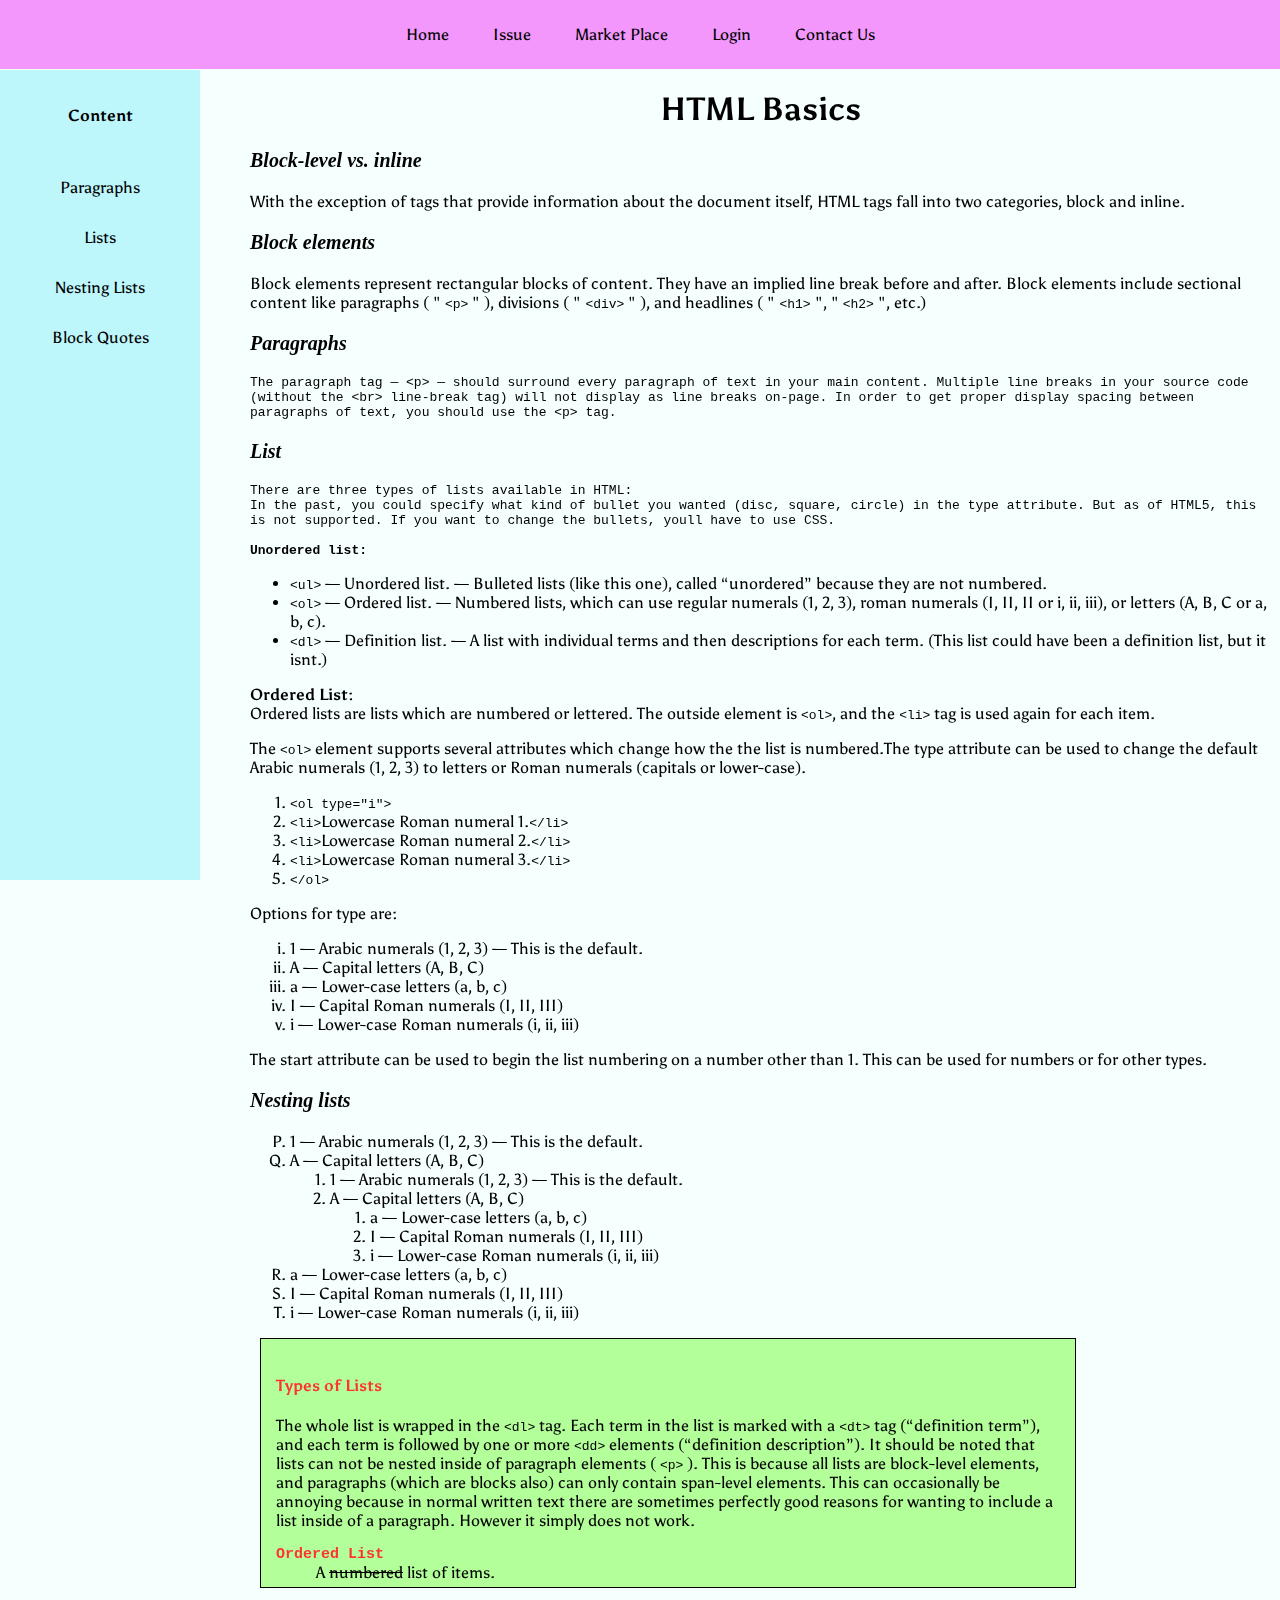
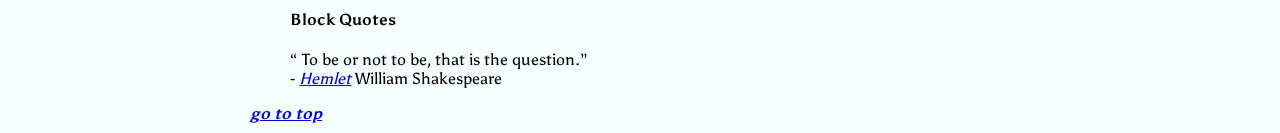
<file: index.html>
<!DOCTYPE html>
<html>

<head>
    <meta charset="utf-8">
    <title>Welcome</title>
    <link rel="stylesheet" href="html_basics.css" type="text/css">
    <link href="https://fonts.googleapis.com/css?family=Anonymous+Pro|Asul&display=swap" rel="stylesheet">
</head>

<body>

    <div id="container">
        <h1 style="text-align: center; ">HTML Basics</h1>
        <p id="top_of_page">
            <h3><em>Block-level vs. inline</em></h3>
            With the exception of tags that provide information about the document itself, HTML tags fall into two categories, block and inline.
            <h3><em>Block elements</em></h3>
            Block elements represent rectangular blocks of content. They have an implied line break before and after. Block elements include sectional content like paragraphs ( " <code>&lt;p&gt;</code> " ), divisions ( " <code>&lt;div&gt;</code> " ),
            and headlines ( " <code>&lt;h1&gt;</code> ", " <code>&lt;h2&gt;</code> ", etc.)
        </p>
        <sidebar class="sidebar">
            <h4 style="padding:10px ; color:black;"> Content </h4>
            <a href="#para">Paragraphs</a>
            <a href="#lst">Lists</a>
            <a href="#nest-lst">Nesting Lists</a>
            <a href="#blk-quotes">Block Quotes</a>
        </sidebar>
        <div>
            <header>
                <nav>
                    <a href="#">Home</a>
                    <a href="#">Issue</a>
                    <a href="#">Market Place</a>
                    <a href="login_page.html">Login</a>
                    <a href="contact-us.html">Contact Us</a>
                </nav>
            </header>
        </div>

        <!-- Title with line break-->
        <!--<h2>Hi Team:<br/>
	<small>Welcome to RJIO</small></h2>-->

        <!-- Paragraph -->

        <h3 id="para"><em>Paragraphs</em></h3>
        <p class="mono">The paragraph tag — <code>&lt;p&gt;</code> — should surround every paragraph of text in your main content. Multiple line breaks in your source code (without the <code>&lt;br&gt;</code> line-break tag) will not display as line breaks on-page. In
            order to get proper display spacing between paragraphs of text, you should use the <code>&lt;p&gt;</code> tag.
        </p>
        <!-- list -->
        <h3 id="lst"><em>List</em></h3>
        <p class="mono">There are three types of lists available in HTML:<br/> In the past, you could specify what kind of bullet you wanted (disc, square, circle) in the type attribute. But as of HTML5, this is not supported. If you want to change the bullets, youll
            have to use CSS.<br/>
            <br/>
            <strong>Unordered list:</strong>
        </p>
        <ul>
            <li><code>&lt;ul&gt;</code> — Unordered list. — Bulleted lists (like this one), called “unordered” because they are not numbered.
            </li>
            <li><code>&lt;ol&gt;</code> — Ordered list. — Numbered lists, which can use regular numerals (1, 2, 3), roman numerals (I, II, II or i, ii, iii), or letters (A, B, C or a, b, c).
            </li>
            <li><code>&lt;dl&gt;</code> — Definition list. — A list with individual terms and then descriptions for each term. (This list could have been a definition list, but it isnt.)
            </li>
        </ul>
        <!-- List-->
        <p><strong>Ordered List:</strong><br/> Ordered lists are lists which are numbered or lettered. The outside element is <code>&lt;ol&gt;</code>, and the <code>&lt;li&gt;</code> tag is used again for each item.
        </p>
        <p>The <code>&lt;ol&gt;</code> element supports several attributes which change how the the list is numbered.The type attribute can be used to change the default Arabic numerals (1, 2, 3) to letters or Roman numerals (capitals or lower-case).
        </p>
        <ol>
            <li><code>&lt;ol type="i"&gt;</code>
                <li><code>&lt;li&gt;</code>Lowercase Roman numeral 1.<code>&lt;/li&gt;</code>
                    <li><code>&lt;li&gt;</code>Lowercase Roman numeral 2.<code>&lt;/li&gt;</code>
                        <li><code>&lt;li&gt;</code>Lowercase Roman numeral 3.<code>&lt;/li&gt;</code>
                            <li><code>&lt;/ol&gt;</code></li>
        </ol>
        <p>Options for type are:
        </p>
        <ol type="i">
            <li>1 — Arabic numerals (1, 2, 3) — This is the default.</li>
            <li>A — Capital letters (A, B, C)</li>
            <li>a — Lower-case letters (a, b, c)</li>
            <li>I — Capital Roman numerals (I, II, III)</li>
            <li>i — Lower-case Roman numerals (i, ii, iii)</li>
        </ol>
        <p>
            The start attribute can be used to begin the list numbering on a number other than 1. This can be used for numbers or for other types.
        </p>
        <h3 id="nest-lst"><strong>Nesting lists</strong></h3>
        <ol type="A" start="16">
            <li>1 — Arabic numerals (1, 2, 3) — This is the default.</li>
            <li>A — Capital letters (A, B, C)</li>
            <ol>
                <li>1 — Arabic numerals (1, 2, 3) — This is the default.</li>
                <li>A — Capital letters (A, B, C)</li>
                <ol>
                    <li>a — Lower-case letters (a, b, c)</li>
                    <li>I — Capital Roman numerals (I, II, III)</li>
                    <li>i — Lower-case Roman numerals (i, ii, iii)</li>
                </ol>
            </ol>
            <li>a — Lower-case letters (a, b, c)</li>
            <li>I — Capital Roman numerals (I, II, III)</li>
            <li>i — Lower-case Roman numerals (i, ii, iii)</li>
        </ol>


        <!-- 3 Description / Definition Lists-->
        <div class="divlst">
            <h4><span style="color:#ff3333;">Types of Lists</span></h4>
            <p>The whole list is wrapped in the <code>&lt;dl&gt;</code> tag. Each term in the list is marked with a <code>&lt;dt&gt;</code> tag (“definition term”), and each term is followed by one or more <code>&lt;dd&gt;</code> elements (“definition description”).
                It should be noted that lists can not be nested inside of paragraph elements ( <code>&lt;p&gt</code> ). This is because all lists are block-level elements, and paragraphs (which are blocks also) can only contain span-level elements. This
                can occasionally be annoying because in normal written text there are sometimes perfectly good reasons for wanting to include a list inside of a paragraph. However it simply does not work.
            </p>
            <dl>
                <dt style="font-family: monospace; font-size:15px;"><strong><span style="color:#ff3333;">Ordered List</span></strong></dt>
                <dd>A <s>numbered</s> list of items.</dd><br/>
                <dt style="font-family: monospace; font-size:15px;"><strong><span style="color:#ff3333;">Unordered List</span></strong></dt>
                <dd>A list of bulleted items.</dd><br/>
                <dt style="font-family: monospace; font-size:15px;"><strong><span style="color:#ff3333;">Definition List</span></strong></dt>
                <dd>A list of <del>term</del> <ins>terms</ins> with associated definitions.</dd>
                <dd>Each term can have one or more definition descriptions.</dd>
                <dd>The obvious use for a description list is a glossary or dictionary, but that isnt the only standard use.</dd>
            </dl>
        </div>
        <blockquote cite="http://www.gutenberg.org/ebooks/2265" id="blk-quotes">
            <h4>Block Quotes</h4>
            <q> To be or not to be, that is the question.</q><br/> &dash; <a href="http://www.gutenberg.org/ebooks/2265" target="_blank"><em>Hemlet</em></a> William Shakespeare
        </blockquote>
        <!-- Table -->

        <!--ID refernce -->
        <a href="#top_of_page"><b><i>go to top</i></b></a>
    </div>
</body>

</html>
</file>
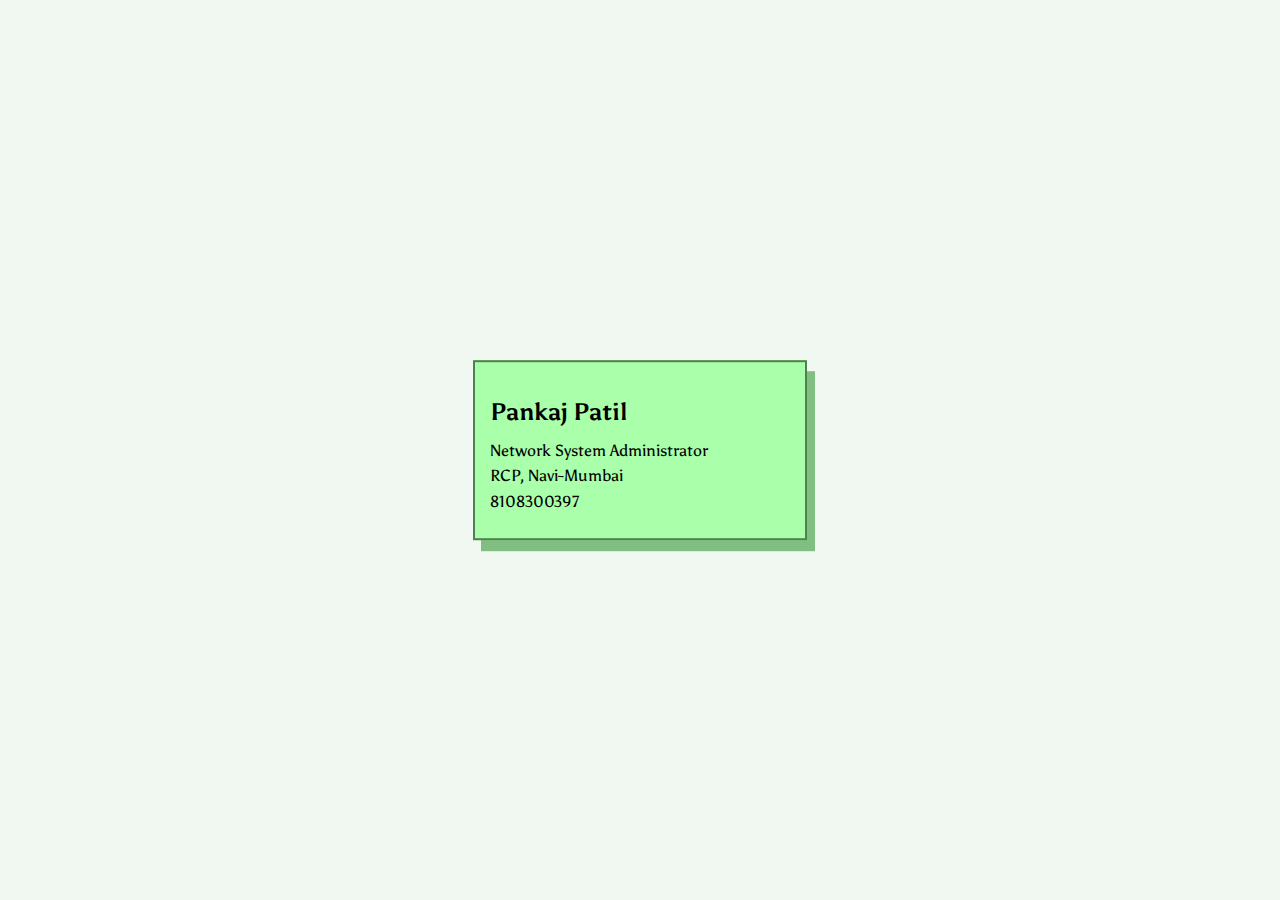
<file: contact-us.html>
<!DOCTYPE html>
<html lang="en">

<head>
    <meta charset="UTF-8">
    <meta name="viewport" content="width=device-width, initial-scale=1.0">
    <title>Document</title>
    <style>
        html,
        body {
            background-color: #f1f7f1;
            font-family: 'Asul', sans-serif;
        }
        
        div p {
            line-height: .6;
            font-weight: 500;
        }
        
        @media screen and (min-width: 310px) {
            .container {
                background-color: rgb(170, 255, 170);
                padding: 15px;
                box-shadow: rgb(129, 190, 129) 8px 11px;
                width: 300px;
                border: 2px rgb(79, 128, 79) solid;
                position: absolute;
                top:50%;
                left:50%;
                transform: translate(-50%, -50%)
            }
        }
    </style>
    <link href="https://fonts.googleapis.com/css?family=Anonymous+Pro|Asul&display=swap" rel="stylesheet">
</head>

<body>
    <div class="container">
        <h2>Pankaj Patil</h2>
        <p>Network System Administrator</p>
        <p>RCP, Navi-Mumbai</p>
        <p>8108300397</p>
    </div>
</body>

</html>
</file>
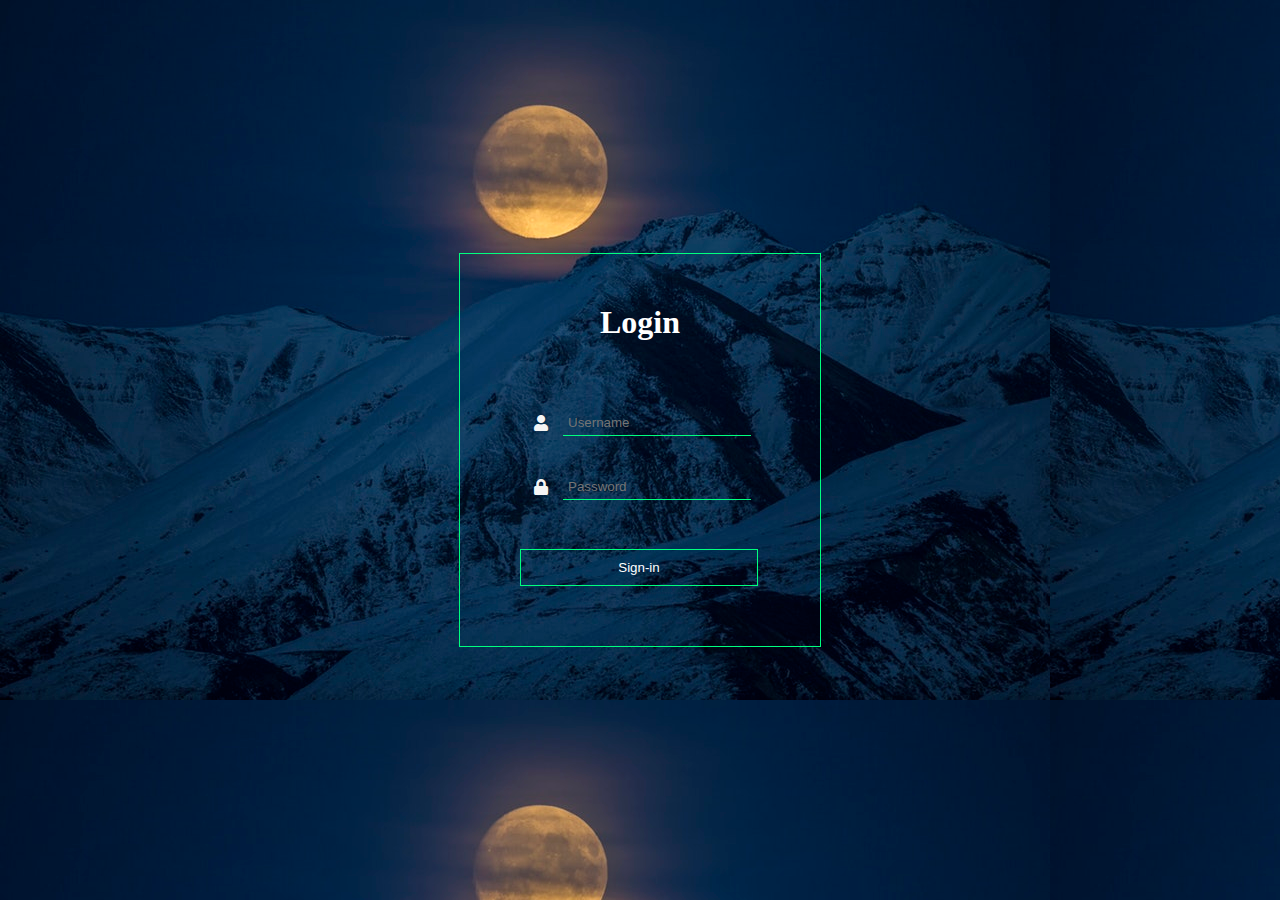
<file: login_page.html>
<!DOCTYPE html>
<html>

<head>
    <title>Welcome to ..</title>
    <meta charset="utf-8">
    <style>
        @import "https://use.fontawesome.com/releases/v5.5.0/css/all.css";
        .login-box {
            width: 280px;
            position: absolute;
            top: 50%;
            left: 50%;
            padding: 40px;
            transform: translate(-50%, -50%);
            border: 1.2px springgreen solid;
        }
        
        .text-box {
            margin: 20px;
            padding: 9px;
            overflow: hidden;
            
        }
        
        body {
            background: url("../bg.jpg");
        }
        
        .login-box h1 {
/*            border-bottom: 2px springgreen solid;*/
            color: white;
            padding: 10px;
            margin-top: 0;
            margin-bottom: 50px;
            text-align: center;
            width: auto;
            
        }
        
        .text-box input {
            background: transparent;
            border: none;
            color: white;
            border-bottom: 1px springgreen solid;
            width: 80%;
            padding: 5px;
        }
        
        .text-box i {
            float: left;
            margin-right: 10px;
            padding: 5px;
            color: whitesmoke;
        }
        
        .btn {
            background: none;
            width: 85%;
            border: 1px springgreen solid;
            color: white;
            margin: 20px;
            padding: 10px;
            cursor: pointer;
        }
        
        div .btn:hover {
            background-color: rgb(32, 255, 170);
            font-size: 1em;
        }
    </style>
</head>

<body>
    <div class="login-box">
        <h1>Login</h1>
        <div class="text-box" id="user">
            <i class="fas fa-user"></i>
            <input type="text" placeholder="Username" name="" value="" id="userIn"></br>
        </div>
        <div class="text-box" id="passwd">
            <i class="fas fa-lock"></i>
            <input type="password" placeholder="Password" name="" value="" id="passwdIn">
        </div>
        <input type="button" class="btn" value="Sign-in" id="button"><br>
    <div id="warning" style="color: red"></div>
    <script>
        var button = document.getElementById("button");
        var onBtnClick = function(){
            var user = document.getElementById("userIn").value;
            var pass = document.getElementById("passwdIn").value;
            var display;
            var warning = document.getElementById("warning");
            if (user == ""){
                 display = "Please enter Username";
            }
            else if(pass == ""){
               display = "Please enter Password";
            }
            else{
               display = "Successfully Login";
                warning.style.color = "springgreen";
                warning.style.textAlign = "center";
            }
//            var warning = document.getElementById("warning");
            warning.innerHTML = display;
        }
        button.addEventListener("click", onBtnClick);
        
    </script>
    
</body>

</html>
</file>
<file: html_basics.css>
* {
    box-sizing: border-box;
}

html,
body {
    scroll-behavior: smooth;
    margin: 0;
}

body {
    background-color: rgb(245, 255, 254);
    font-family: 'Asul', sans-serif;
}

#row1 {
    background-color: rgb(122, 197, 255);
}

#row2 {
    background-color: rgb(183, 134, 247);
}

#container h1 {
    margin-top: 80px;
    text-align: center;
}

h3 {
    font-family: cursive;
    font-style: italic;
    font-size: 1.25em;
}

.mono {
    font-family: monospace;
}

.divlst {
    width: 80%;
    height: 250px;
    background-color: #b3ff99;
    overflow: auto;
    text-align: left;
    border: 1px solid;
    padding: 15px;
    margin: 10px;
}

#container {
    margin-left: 240px;
    padding: 10px;
}

sidebar.sidebar {
    float: left;
    position: fixed;
    left: 0;
    top: 70px;
    bottom: 20px;
    line-height: 30px;
    background-color: rgb(189, 247, 252);
    scroll-behavior: smooth;
    text-align: center;
}

.sidebar a {
    display: block;
    padding: 10px;
    width: 200px;
    color: black;
    font-weight: 2em;
    text-decoration: none;
}

.sidebar a:hover {
    color: black;
    font-size: 1.2em;
    background-color: rgb(132, 235, 245);
}

header nav {
    display: block;
    position: fixed;
    background-color: rgb(243, 151, 252);
    top: 0;
    left: 0px;
    right: 0px;
    padding: 25px;
    text-align: center;
}

nav a {
    text-decoration: none;
    color: black;
    font-weight: 20px;
    padding: 20px;
}

nav a:hover {
    color: white;
    border: 1px black solid;
    border-radius: 5px;
}

\\\ @media screen and (max-width: 500px) {
    #container {
        top: 100px;
    }
}
</file>
